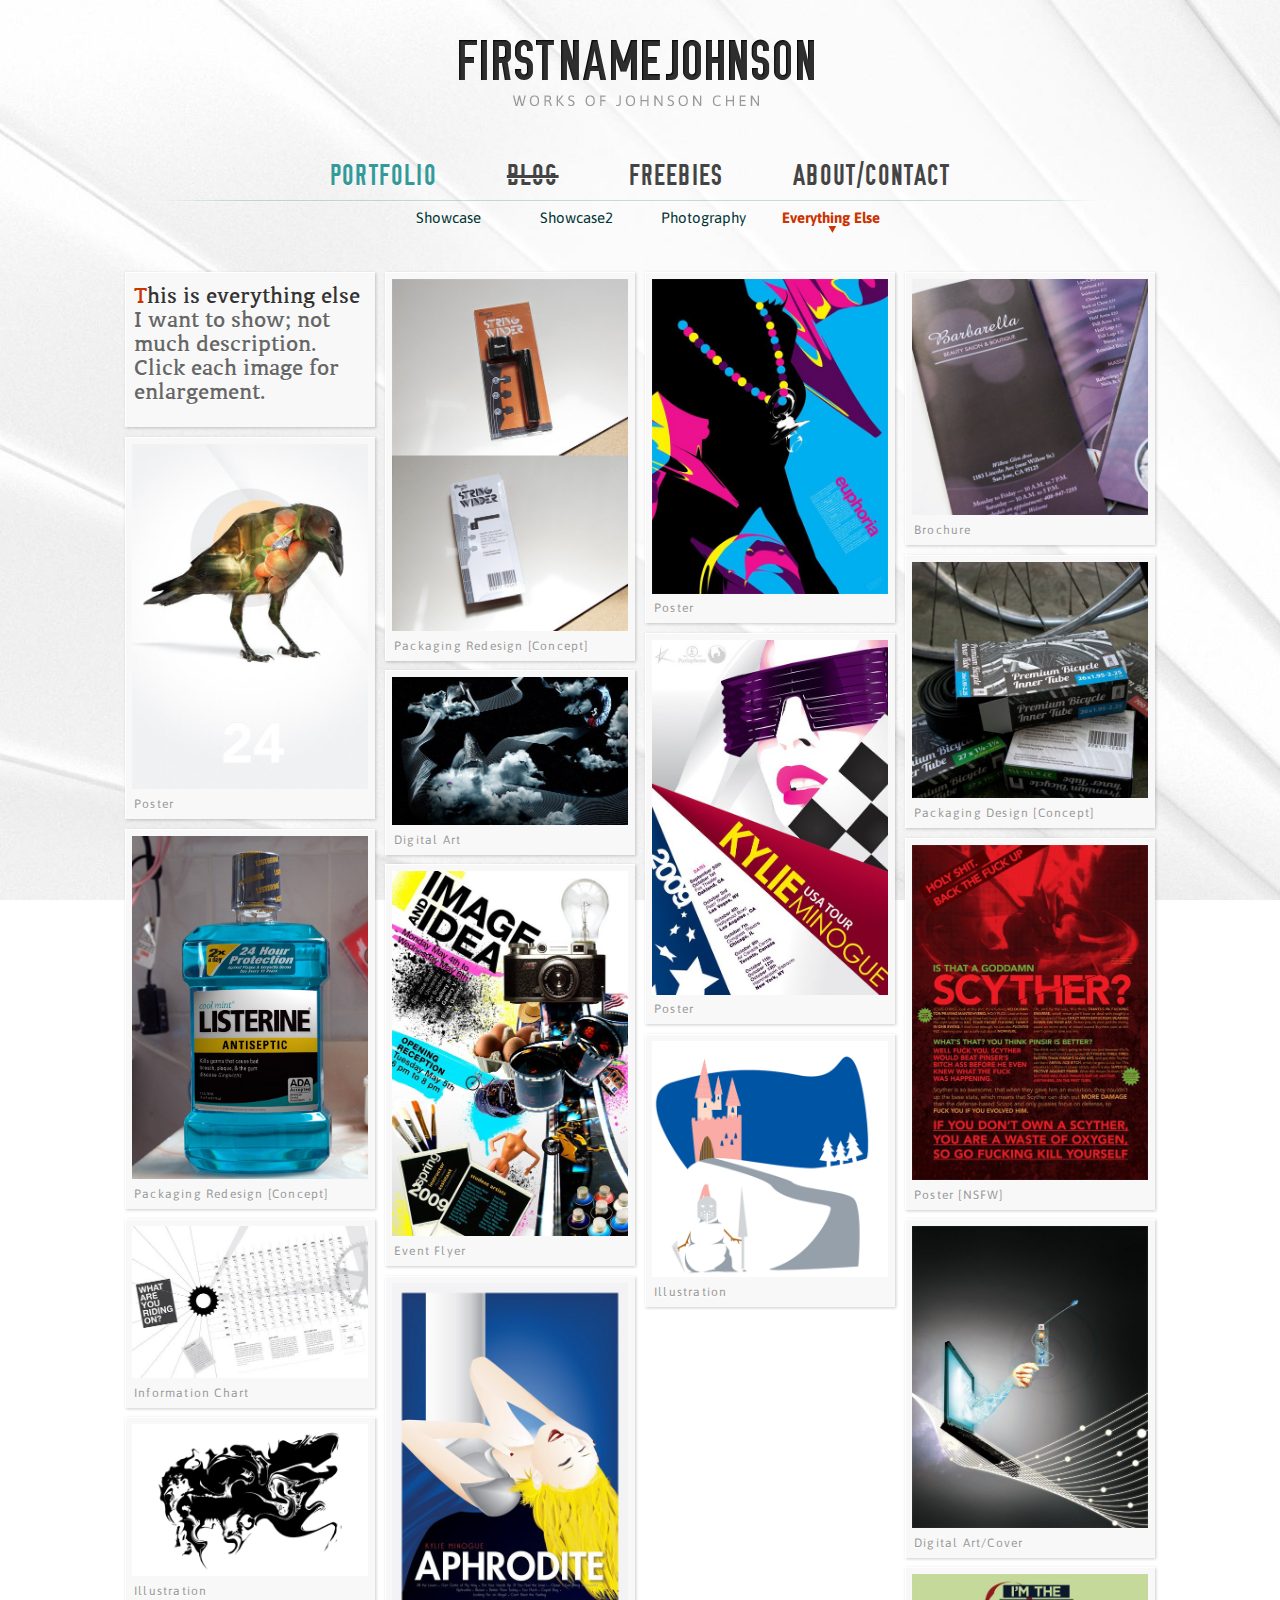
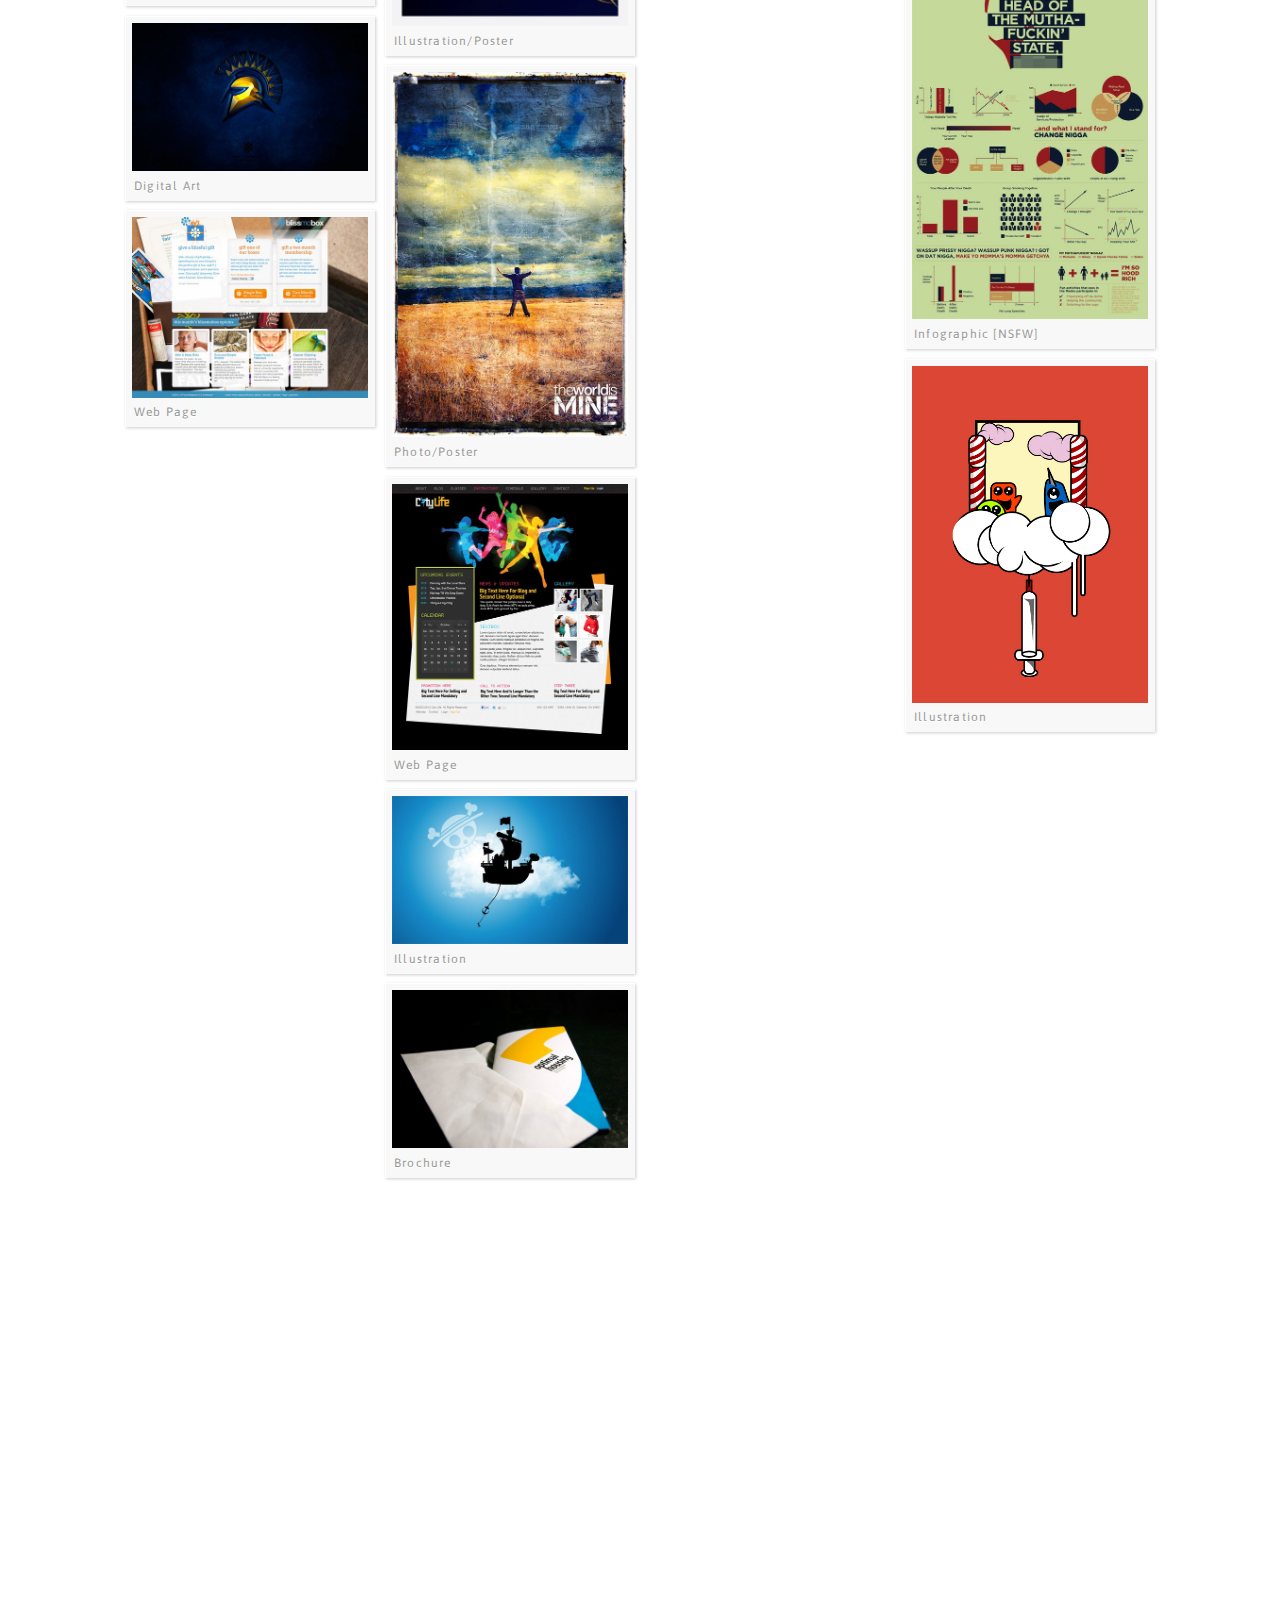
<file: ee.html>
<!DOCTYPE html>

<!-- paulirish.com/2008/conditional-stylesheets-vs-css-hacks-answer-neither/ -->
<!--[if lt IE 7]> <html class="no-js lt-ie9 lt-ie8 lt-ie7" lang="en"> <![endif]-->
<!--[if IE 7]>    <html class="no-js lt-ie9 lt-ie8" lang="en"> <![endif]-->
<!--[if IE 8]>    <html class="no-js lt-ie9" lang="en"> <![endif]-->
<!--[if gt IE 8]><!--> <html class="no-js" lang="en"> <!--<![endif]-->
<head>
	<meta charset="utf-8" />

	<!-- Set the viewport width to device width for mobile -->
	<meta name="viewport" content="width=device-width" />

	<title>Johnson Chen's Portfolio: Everything Else</title>
  
	<!-- Included CSS Files -->
	<link rel="stylesheet" href="stylesheets/foundation.css">
	<link rel="stylesheet" href="stylesheets/app.css">
	<link rel="stylesheet" href="stylesheets/jc-css-reset.css">
    
	<link rel="stylesheet" href="stylesheets/main.css">
	<link rel="stylesheet" href="stylesheets/secondary.css">

	<!--[if lt IE 9]>
		<link rel="stylesheet" href="stylesheets/ie.css">
	<![endif]-->
	<script src="javascripts/jquery.min.js"></script>

	<script src="javascripts/modernizr.foundation.js"></script>
	<script src="javascripts/pin/jquery.wookmark.js"></script>
				
	
	<!-- googloe fonts -->
	<link href='http://fonts.googleapis.com/css?family=Anton' rel='stylesheet' type='text/css'>
	<!-- IE Fix for HTML5 Tags -->
	<!--[if lt IE 9]>
		<script src="http://html5shiv.googlecode.com/svn/trunk/html5.js"></script>
	<![endif]-->

<link href='http://fonts.googleapis.com/css?family=Asap:400,700,400italic,700italic' rel='stylesheet' type='text/css'>



</head>
<body>
		<style>
		 /* popup color */
		 	.reveal-modal-bg { background:white; opacity: 0.9 !important;}
		 	filter: alpha(opacity=90); /* IE6-IE8 */ 
		 	
			.reveal-modal{ 	
				-moz-box-shadow: 0 0 0 white !important;
				-webkit-box-shadow: 0 0 0 white !important;
				box-shadow: 0 0 0 white !important;
			}
		
		</style>

	<div class=about>
		<div class="about-content row" style="padding-top:40px;max-width:1200px;">
			<div class="four columns">
			
						<div class=johnson-s-photo>
							<img class="trip-tick" src="images/bg/3rd.gif"  />
							<img class="trip-tick" src="images/bg/2nd.gif"  />
							<img class="trip-tick" src="images/bg/1st.gif"  />
						</div>
			</div>
			<div class="eight columns">
				<div class=row>
					<div class="five columns">
					</div>
					<div class="seven columns">
						<p class=padding15>Hey there, you. Yeah, you right there, looking at my portfolio site right this instant. If you want to contact me, email me at:</p>
					</div>
				</div>
				<div class="row about-email">
					<a href="mailto:firstnamejohnson@gmail.com?Subject=Hello%20There" alt="" class="johnson-email"><h2 class="">first&nbsp;name&nbsp;johnson<span>&nbsp;at&nbsp;</span>gmail<span>&nbsp;dot&nbsp;</span>com</h2></a>
				</div>
				<div class=row>
					<div class="five columns show-on-desktops">
					<p class="small-text"><em>Things I find annoying:</em> People that hate on Comic Sans and lets everyone know it &#8226; People who love Helvetica and lets everyone know it &#8226; Flickr's and iTunes's interface &#8226; Internet articles about the Top # of Inpiration/Mesmerizing [insert topic that helps your profession] List &#8226; Conforming to logo trends (aka everyone) &#8226; People who makes a list of things that annoys them &#61; super d-bags [wait a minute..].
					</p>
						<p class=small-text>
							About this site: Built upon Zurb's Foundation, with jquery scripts out the ying yang. I want to thank front-end developer, Michael Marakov, for figuring out all the javascript and animations and putting the structure of this website together. This is the fourth iteration of my online portfolio.
						</p>
					</div>
					<div class="seven columns">
					<p class="social">You can find me on <a href="http://pinterest.com/johnsoniscool/" target="blank">Pinterest</a>, <a href="https://twitter.com/#!/johnsoniscool" target="blank">Twitter</a> <span>(possibly NSFW)</span>, & <a href="http://www.linkedin.com/in/johnsonchen" target="blank">LinkedIn</a>.</p> <p>I'm also lurking on Flickr, Behanced, and DeviantArt, so catch me if you can.</p>
					</div>
				</div>
			
			</div>
		</div>
		<div class=row style="text-align:right;overflow:hidden;">
		</div>
			<a href="#" data-link="close-about" class=close></a>
	</div>


<div class=row style="margin-top:20px;">
			<h1 class="main-logo johnson-s-logo"></h1>
			<ul class="main-menu hideble">
				<li><a href="#" class=active>Portfolio</a></li>
				<li><a href="#" class="strike">Blog</a></li>
				<li><a href="freebies.html">Freebies</a></li>
				<li><a href="#" data-link="about">About/contact</a></li>
			</ul>
			
			<div class="green-line">
			</div>
			
			<ul class="sub-menu hideble" style="font-size:15px;">
				<li><a href="index.html?skip_intro=yes!">Showcase</a></li>
				<li><a href="sc2.html">Showcase2</a></li>
				<li><a href="photo.html">Photography</a></li>
				<li><a href="#" class="active">Everything Else</a><div class="small-triangle"></div></li>
			</ul>
</div>	

<div class="pins">

			<ul class="pin-ee">

				<li class="ee-blurb">
					<p>This is everything else I want to show; not much description. Click each image for enlargement.</p><br/>
				</li>
				
				<li>
					<a href="#" data-reveal-id="myModalstring">
						<img src="images/portfolio-images/4-ee/stringwinder.jpg" />
					</a>
					<p>Packaging Redesign [Concept]</p>
				</li>
				
				<li>
					<a href="#" data-reveal-id="myModaleuphoria">				
						<img src="images/portfolio-images/4-ee/poster-euphoria.jpg" />
					</a>	
					<p>Poster</p>
				</li>

				<li>
					<a href="#" data-reveal-id="myModalbarb">				
						<img src="images/portfolio-images/4-ee/brochure-barb.jpg" />
					</a>
						<p>Brochure</p>
				</li>
				
				<li>
					<a href="#" data-reveal-id="myModalmbd3">								
						<img src="images/portfolio-images/4-ee/mbd3.jpg" />
					</a>
					<p>Poster</p>
				</li>
				
				<li>
					<a href="#" data-reveal-id="myModalbikebox">
						<img src="images/portfolio-images/4-ee/bike-tube-box.jpg" />
					</a>
					<p>Packaging Design [Concept]</p>
				</li>

				<li>
					<a href="#" data-reveal-id="myModalkylietour">								
						<img src="images/portfolio-images/4-ee/kylie-tour.jpg" />
					</a>	
					<p>Poster</p>
				</li>
<!--
				<li>
					<img src="images/portfolio-images/4-ee/nami-finger.png" />
					<p>Illustration</p>
				</li>
-->	
				<li>
					<a href="#" data-reveal-id="myModalwhalekylie">				
						<img src="images/portfolio-images/4-ee/whale-kylie.jpg" />
					</a>
						<p>Digital Art</p>
				</li>
		
				<li>
					<a href="#" data-reveal-id="myModalimgnidea">				
						<img src="images/portfolio-images/4-ee/poster-imgnidea.jpg" />
					</a>	
					<p>Event Flyer</p>
				</li>
	
				<li>
					<a href="#" data-reveal-id="myModalkyliedeco">								
						<img src="images/portfolio-images/4-ee/kylie-deco.jpg" />
					</a>	
					<p>Illustration/Poster</p>
				</li>
	
				<li>
					<a href="#" data-reveal-id="myModallisterine">	
						<img src="images/portfolio-images/4-ee/listerine.jpg" />
					</a>
					<p>Packaging Redesign [Concept]</p>
				</li>
	
				<li>
					<a href="#" data-reveal-id="myModalscyther">					
						<img src="images/portfolio-images/4-ee/poster-scyther.jpg" />
					</a>	
					<p>Poster [NSFW]</p>
				</li>
	
				<li>
					<a href="#" data-reveal-id="myModalworldismine">					
						<img src="images/portfolio-images/4-ee/poster-theworldismine.jpg" />				
					</a>
					<p>Photo/Poster</p>
				</li>
	
				<li>
					<a href="#" data-reveal-id="myModalcog">									
						<img src="images/portfolio-images/4-ee/poster-cog.jpg" />
					</a>
					<p>Information Chart</p>
				</li>
	
				<li>
					<a href="#" data-reveal-id="myModaltagline">													
						<img src="images/portfolio-images/4-ee/cover-tagline.jpg" />
					</a>
					<p>Digital Art/Cover</p>
				</li>

				<li>
					<a href="#" data-reveal-id="myModalfs-template1">								
						<img src="images/portfolio-images/4-ee/fs-template1.jpg" />
					</a>
					<p>Web Page</p>
				</li>
	
				<li>
					<a href="#" data-reveal-id="myModalwavefox">				
						<img src="images/portfolio-images/4-ee/wavefox.png" />
					</a>
						<p>Illustration</p>
				</li>
	
				<li>
					<a href="#" data-reveal-id="myModalbama">							
						<img src="images/portfolio-images/4-ee/bama-parody.jpg" />
					</a>						
					<p>Infographic [NSFW]</p>
				</li>
	
				<li>
					<a href="#" data-reveal-id="myModalonepiece">
						<img src="images/portfolio-images/4-ee/onepiece.jpg" />
					</a>
						<p>Illustration</p>
				</li>

				<li>
					<a href="#" data-reveal-id="myModalsjsu">				
						<img src="images/portfolio-images/4-ee/wp-sjsu.jpg" />
					</a>
						<p>Digital Art</p>
				</li>

				<li>
					<a href="#" data-reveal-id="myModalwoot2">				
						<img src="images/portfolio-images/4-ee/woot-2.png" />
					</a>
					<p>Illustration</p>
				</li>
				
				<li>
					<a href="#" data-reveal-id="myModalwoot1">								
						<img src="images/portfolio-images/4-ee/woot-1.png" />
					</a>
					<p>Illustration</p>
				</li>

				<li>
					<a href="#" data-reveal-id="myModal105">								
						<img src="images/portfolio-images/4-ee/brochure-105.jpg" />
					</a>
					<p>Brochure</p>
				</li>

				<li>
					<a href="#" data-reveal-id="myModalbbox-giftpage">								
						<img src="images/portfolio-images/4-ee/bbox-giftpage.jpg" />
					</a>
					<p>Web Page</p>
				</li>
				
	</ul>

</div>


<script>
$(document).ready( function () {
	$('.pin-ee li').wookmark({offset: 10, autoResize: true, container: $(".pins")});
	
		$(document).ready(function () {

		 $("a[data-link='about']").click(function (e) {
		e.preventDefault();
		var w = $(window).width();
		if (w > 700) { var l = '620px'; }
		if (w > 1200) { var l = '520px'; }
		if (w <= 960) { var l = '850px'; }
		$(".about").css("margin-top", "-20px");
		$(".about-content").hide(0);
		$(".about").stop().animate({'height':l},700);
		$(".about-content").delay(200).fadeIn(1500);
		
	 });
	 $("a[data-link='close-about']").click(function (e) {
		e.preventDefault();
		$(".about").css({'margin-top':'-20px'});
		$(".about").stop().delay(0).animate({'margin-top':'-700px'},1000);
		$(".about").stop().delay(500).animate({'height':'0px'},0);
		$(".about").delay(500).animate({'margin-top':'-20px'},0);

	 });

		$(document).tooltips();
		});


});
</script>


	<script src="javascripts/foundation.js"></script>
	<script src="javascripts/app.js"></script>




</body>

<div id="myModalstring" class="reveal-modal xlarge jc-modal">

		<img src="images/portfolio-images/4-ee/stringwinder-expand.jpg" />
			<a class="close-reveal-modal">&#215;</a>  <span class="show-on-1023"><a class="close-reveal-modal pt2">&#215; &nbsp; <span>Close Image</span></a></span>

</div><!--end modal-->


<div id="myModalbikebox" class="reveal-modal xlarge jc-modal">

		<img src="images/portfolio-images/4-ee/bike-tube-box-expand.jpg" />
			<a class="close-reveal-modal">&#215;</a>  <span class="show-on-1023"><a class="close-reveal-modal pt2">&#215; &nbsp; <span>Close Image</span></a></span>
</div><!--end modal-->

<div id="myModallisterine" class="reveal-modal xlarge jc-modal">

		<img src="images/portfolio-images/4-ee/listerine-expand.jpg" />
			<a class="close-reveal-modal">&#215;</a>  <span class="show-on-1023"><a class="close-reveal-modal pt2">&#215; &nbsp; <span>Close Image</span></a></span>
</div><!--end modal-->

<div id="myModalonepiece" class="reveal-modal xlarge jc-modal">

		<img src="images/portfolio-images/4-ee/onepiece-expand.jpg" />
			<a class="close-reveal-modal">&#215;</a>  <span class="show-on-1023"><a class="close-reveal-modal pt2">&#215; &nbsp; <span>Close Image</span></a></span>
</div><!--end modal-->

<div id="myModalsjsu" class="reveal-modal xlarge jc-modal">

		<img src="images/portfolio-images/4-ee/wp-sjsu-expand.jpg" />
			<a class="close-reveal-modal">&#215;</a>  <span class="show-on-1023"><a class="close-reveal-modal pt2">&#215; &nbsp; <span>Close Image</span></a></span>
</div><!--end modal-->

<div id="myModalwavefox" class="reveal-modal xlarge jc-modal">

		<img src="images/portfolio-images/4-ee/wavefox-expand.png" />
			<a class="close-reveal-modal">&#215;</a>  <span class="show-on-1023"><a class="close-reveal-modal pt2">&#215; &nbsp; <span>Close Image</span></a></span>
</div><!--end modal-->

<div id="myModalwhalekylie" class="reveal-modal xlarge jc-modal">

		<img src="images/portfolio-images/4-ee/whale-kylie-expand.jpg" />
			<a class="close-reveal-modal">&#215;</a>  <span class="show-on-1023"><a class="close-reveal-modal pt2">&#215; &nbsp; <span>Close Image</span></a></span>
</div><!--end modal-->

<div id="myModalwoot1" class="reveal-modal xlarge jc-modal">

		<img src="images/portfolio-images/4-ee/woot-1-expand.png" />
			<a class="close-reveal-modal">&#215;</a>  <span class="show-on-1023"><a class="close-reveal-modal pt2">&#215; &nbsp; <span>Close Image</span></a></span>
</div><!--end modal-->

<div id="myModalwoot2" class="reveal-modal large jc-modal">

		<img src="images/portfolio-images/4-ee/woot-2-expand.png" />
			<a class="close-reveal-modal">&#215;</a>  <span class="show-on-1023"><a class="close-reveal-modal pt2">&#215; &nbsp; <span>Close Image</span></a></span>
</div><!--end modal-->

<div id="myModalworldismine" class="reveal-modal xlarge jc-modal">

		<img src="images/portfolio-images/4-ee/poster-theworldismine-expand.jpg" />				
			<a class="close-reveal-modal">&#215;</a>  <span class="show-on-1023"><a class="close-reveal-modal pt2">&#215; &nbsp; <span>Close Image</span></a></span>
</div><!--end modal-->

<div id="myModalcog" class="reveal-modal xlarge jc-modal">

		<img src="images/portfolio-images/4-ee/poster-cog-expand.jpg" />
			<a class="close-reveal-modal">&#215;</a>  <span class="show-on-1023"><a class="close-reveal-modal pt2">&#215; &nbsp; <span>Close Image</span></a></span>
</div><!--end modal-->

<div id="myModalbama" class="reveal-modal large jc-modal">

      <div><img src="images/portfolio-images/4-ee/bama-parody-expand.jpg" /></div>
      <br/>
      <p style="max-width:500px;display:block;margin:auto; line-height:20px;">Infographic of the lyrics used in the youtube song parody &#8220;Baracka Flacka Flames - Head of The State.&#8221; Note: there is no political agenda in me making this infographic, other than it is a hilariously enjoyable parody that I decided to visualize with charts and graphs.</p>
			<a class="close-reveal-modal">&#215;</a>  <span class="show-on-1023"><a class="close-reveal-modal pt2">&#215; &nbsp; <span>Close Image</span></a></span>
</div><!--end modal-->

<div id="myModalmbd3" class="reveal-modal xlarge jc-modal">

		<img src="images/portfolio-images/4-ee/mbd3-expand.jpg" />
			<a class="close-reveal-modal">&#215;</a>  <span class="show-on-1023"><a class="close-reveal-modal pt2">&#215; &nbsp; <span>Close Image</span></a></span>
</div><!--end modal-->

<div id="myModaleuphoria" class="reveal-modal large jc-modal">

		<div><img src="images/portfolio-images/4-ee/poster-euphoria-expand.jpg" /></div>
			<a class="close-reveal-modal">&#215;</a>  <span class="show-on-1023"><a class="close-reveal-modal pt2">&#215; &nbsp; <span>Close Image</span></a></span>
</div><!--end modal-->

<div id="myModalimgnidea" class="reveal-modal large jc-modal">

		<img src="images/portfolio-images/4-ee/poster-imgnidea-expand.jpg" />
			<a class="close-reveal-modal">&#215;</a>  <span class="show-on-1023"><a class="close-reveal-modal pt2">&#215; &nbsp; <span>Close Image</span></a></span>
</div><!--end modal-->

<div id="myModalkyliedeco" class="reveal-modal xlarge jc-modal">

		<img src="images/portfolio-images/4-ee/kylie-deco-expand.jpg" />
			<a class="close-reveal-modal">&#215;</a>  <span class="show-on-1023"><a class="close-reveal-modal pt2">&#215; &nbsp; <span>Close Image</span></a></span>
</div><!--end modal-->

<div id="myModalkylietour" class="reveal-modal large jc-modal">

		<img src="images/portfolio-images/4-ee/kylie-tour-expand.jpg" />
			<a class="close-reveal-modal">&#215;</a>  <span class="show-on-1023"><a class="close-reveal-modal pt2">&#215; &nbsp; <span>Close Image</span></a></span>
</div><!--end modal-->

<div id="myModalscyther" class="reveal-modal large jc-modal">

		<img src="images/portfolio-images/4-ee/poster-scyther-expand.jpg" />
			<a class="close-reveal-modal">&#215;</a>  <span class="show-on-1023"><a class="close-reveal-modal pt2">&#215; &nbsp; <span>Close Image</span></a></span>
		      <p style="max-width:500px;display:block;margin:auto; line-height:20px;">Idea came from a Pok&eacute;mon internet meme that had bad type layout, so I re-did it. Text and content not by me, but from the original meme. Size: A2 [23.4 x 16.5 in] </p>
	
</div><!--end modal-->

<div id="myModal105" class="reveal-modal xlarge jc-modal">

		<img src="images/portfolio-images/4-ee/brochure-105-expand.jpg" />
			<a class="close-reveal-modal">&#215;</a>  <span class="show-on-1023"><a class="close-reveal-modal pt2">&#215; &nbsp; <span>Close Image</span></a></span>
</div><!--end modal-->

<div id="myModaltagline" class="reveal-modal large jc-modal">

		<img src="images/portfolio-images/4-ee/cover-tagline-expand.jpg" />
			<a class="close-reveal-modal">&#215;</a>  <span class="show-on-1023"><a class="close-reveal-modal pt2">&#215; &nbsp; <span>Close Image</span></a></span>
</div><!--end modal-->

<div id="myModalbarb" class="reveal-modal xlarge jc-modal">

		<img src="images/portfolio-images/4-ee/brochure-barb-expand.jpg" />
			<a class="close-reveal-modal">&#215;</a>  <span class="show-on-1023"><a class="close-reveal-modal pt2">&#215; &nbsp; <span>Close Image</span></a></span>
</div><!--end modal-->

<div id="myModalfs-template1" class="reveal-modal xlarge jc-modal">

		<img src="images/portfolio-images/4-ee/fs-template1-expand.jpg" />
			<a class="close-reveal-modal">&#215;</a>  <span class="show-on-1023"><a class="close-reveal-modal pt2">&#215; &nbsp; <span>Close Image</span></a></span>
</div><!--end modal-->

<div id="myModalbbox-giftpage" class="reveal-modal xlarge jc-modal">

		<img src="images/portfolio-images/4-ee/bbox-giftpage-expand.jpg" />
			<a class="close-reveal-modal">&#215;</a>  <span class="show-on-1023"><a class="close-reveal-modal pt2">&#215; &nbsp; <span>Close Image</span></a></span>
</div><!--end modal-->


</html>
</file>
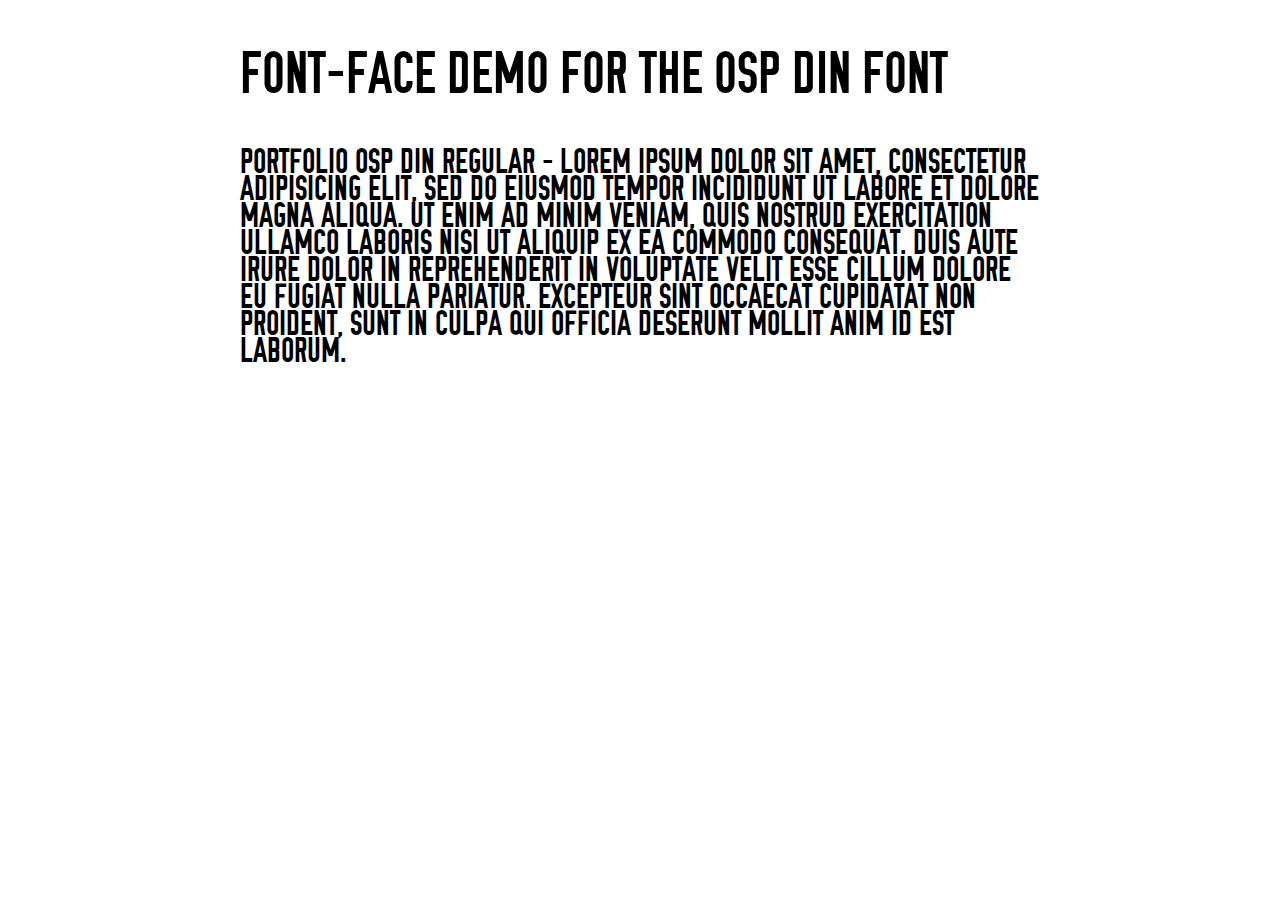
<file: fonts/demo.html>
<!DOCTYPE html PUBLIC "-//W3C//DTD XHTML 1.0 Strict//EN"
	"http://www.w3.org/TR/xhtml1/DTD/xhtml1-strict.dtd">

<html xmlns="http://www.w3.org/1999/xhtml" xml:lang="en" lang="en">
<head>
	<meta http-equiv="Content-Type" content="text/html; charset=utf-8"/>

	<title>Font Face Demo</title>
	<link rel="stylesheet" href="stylesheet.css" type="text/css" charset="utf-8">
	<style type="text/css" media="screen">
		h1.fontface {font: 60px/68px 'OSPDIN', Arial, sans-serif;letter-spacing: 0;}

		p.style1 {font: 18px/27px 'OSPDIN', Arial, sans-serif;}
		
		#container {
			width: 800px;
			margin-left: auto;
			margin-right: auto;
		}
	</style>
</head>

<body>
	<div id="container">
		<h1 class="fontface" style="text-transform:uppercase;">Font-face Demo for the OSP DIN Font</h1>
	
	 

	<p class="style1" style="text-transform:uppercase; font-size:35px;">Portfolio OSP DIN Regular - Lorem ipsum dolor sit amet, consectetur adipisicing elit, sed do eiusmod tempor incididunt ut labore et dolore magna aliqua. Ut enim ad minim veniam, quis nostrud exercitation ullamco laboris nisi ut aliquip ex ea commodo consequat. Duis aute irure dolor in reprehenderit in voluptate velit esse cillum dolore eu fugiat nulla pariatur. Excepteur sint occaecat cupidatat non proident, sunt in culpa qui officia deserunt mollit anim id est laborum.</p>

		</div>
</body>
</html>
</file>
<file: stylesheets/main.css>
#homepage {
padding-top:30px;
}


.slide {
left:3000px;
}
body {
background:url(../images/bg/homepage-bg-opt.jpg) no-repeat;
background-size:cover;
background-attachment:fixed;
}
@font-face {
    font-family: 'ospdin';
    src: url('../fonts/OSP-DIN-webfont.eot');
    src: url('../fonts/OSP-DIN-webfont.eot?#iefix') format('embedded-opentype'),
         url('../fonts/OSP-DIN-webfont.woff') format('woff'),
         url('../fonts/OSP-DIN-webfont.ttf') format('truetype'),
         url('../fonts/OSP-DIN-webfont.svg#OSPDIN') format('svg');
    font-weight: normal;
    font-style: normal;

}

@font-face {
    font-family: 'classicround';
	src: url('../fonts/classic-round/ClassicRound-Medium-webfont.eot');
    src: url('../fonts/classic-round/ClassicRound-Medium-webfont.eot?#iefix') format('embedded-opentype'),
         url('../fonts/classic-round/ClassicRound-Medium-webfont.woff') format('woff'),
         url('../fonts/classic-round/ClassicRound-Medium-webfont.ttf') format('truetype'),
         url('../fonts/classic-round/ClassicRound-Medium-webfont.svg#classicround') format('svg');
    font-weight: normal;
    font-style: normal;

}


#start {
	background:white url(../images/portfolio-images/1-showcase1/backgrounds/backgrounds-0.jpg) 50% -73px no-repeat fixed;
	color: black;
	height: 700px;
	margin: 0 auto;
	padding: 30px 0 0 0;
	width:100%;
	text-align:center;
	position:relative;
}

#sc2start {
	background:white url(../images/portfolio-images/2-showcase2/backgrounds/0-cubes.png) 50% 0;
	color: black;
	height: 700px;
	margin: 0 auto;
	padding: 30px 0 0 0;
	width:100%;
	text-align:center;
	position:relative;
}

#photostart {
	background:e1e1e1 url(../images/portfolio-images/3-photo/backgrounds/0.jpg)  50% -140px no-repeat fixed;
	color: black;
	padding: 30px 0 0 0;
	height: 700px;
	margin: 0 auto;
	width:100%;
	text-align:center;

}

#first { 
	background: #333 url(../images/portfolio-images/1-showcase1/backgrounds/backgrounds-1-opt.jpg) 50% 0 no-repeat fixed;
	color: white;
	height: 1000px;
	margin: 0 auto;

	width:100%;

}

#second {
	background: #e1e1e1 url(../images/portfolio-images/1-showcase1/backgrounds/backgrounds-2-opt.jpg) 50% 0 no-repeat fixed;
	color: white;
	height: 1000px;
	margin: 0 auto;

	width:100%;


}

#third {
	background: #000 url(../images/portfolio-images/1-showcase1/backgrounds/backgrounds-3-opt.jpg) 50% 0 no-repeat fixed;
	color: white;
	height: 1000px;
	margin: 0 auto;

	width:100%;

}

#fourth {
	background: #ededed url(../images/portfolio-images/1-showcase1/backgrounds/backgrounds-4-opt.jpg) 50% 0 no-repeat fixed;
	color: white;
	height: 1000px;
	margin: 0 auto;

	width:100%;

	}

#fifth {
	background:#eee url(../images/portfolio-images/1-showcase1/backgrounds/backgrounds-5-opt.jpg) 50% 0 no-repeat fixed;
	color: white;
	height: 1000px;
	margin: 0 auto;

	width:100%;

	}

#footer-slide {
	background:#399 url(../images/portfolio-images/1-showcase1/backgrounds/backgrounds-6-opt.jpg) 50% 0 no-repeat fixed;
	color: white;
	height: 1000px;
	margin: 0 auto;

	width:100%;


}



/* showcase2 page */

#sc21 { 
	background:black url(../images/portfolio-images/2-showcase2/backgrounds/1-diagmonds.png) 50% 0 fixed;
	color: white;
	height: 1000px;
	margin: 0 auto;

	width:100%;

}

#sc22 {
	background:#ebebeb url(../images/portfolio-images/2-showcase2/backgrounds/2-subtle_zebra_3d.png) 50% 0 fixed;
	color: white;
	height: 1000px;
	margin: 0 auto;

	width:100%;


}

#sc23 {
	background:black url(../images/portfolio-images/2-showcase2/backgrounds/3-px_by_Gre3g.png) 50% 0 fixed;
	color: white;
	height: 1000px;
	margin: 0 auto;

	width:100%;

}

#sc24 {
	background:eee url(../images/portfolio-images/2-showcase2/backgrounds/4-bright_squares.png) 50% 0 fixed;
	color: white;
	height: 1000px;
	margin: 0 auto;

	width:100%;

	}

#sc25 {
	background:black url(../images/portfolio-images/2-showcase2/backgrounds/5-black_paper.png) 50% 0 fixed;
	color: white;
	height: 1000px;
	margin: 0 auto;

	width:100%;

	}


/* showcase2 page */

#photo1 { 
	background:url(../images/portfolio-images/3-photo/backgrounds/1.jpg) 50% 0 fixed;
	color: white;
	height: 1000px;
	margin: 0 auto;

	width:100%;

}

#photo2 {
	background:url(../images/portfolio-images/3-photo/backgrounds/2.jpg) 50% 0 fixed;
	color: white;
	height: 1000px;
	margin: 0 auto;

	width:100%;


}

#photo3 {
	background:url(../images/portfolio-images/3-photo/backgrounds/3.jpg) 50% 0 fixed;
	color: white;
	height: 1000px;
	margin: 0 auto;

	width:100%;

}

#photo4 {
	background:url(../images/portfolio-images/3-photo/backgrounds/4.jpg) 50% 0 fixed;
	color: white;
	height: 1000px;
	margin: 0 auto;

	width:100%;

	}

#photo5 {
	background:url(../images/portfolio-images/3-photo/backgrounds/5.jpg) 50% 0 fixed;
	color: white;
	height: 1000px;
	margin: 0 auto;

	width:100%;

	}



	
#footer {
background:black;
height: 500px;
width:100%;
	padding: 160px 0 0 0;
}

.slide {
	width: 100%;
}

#nav{
	list-style: none;
	position: fixed;
	right: 0px;
	z-index: 999;
}



#nav li a {
	display: block;
	/*width: 10px;
	height: 10px;
	border-radius: 10px;
	background-color: white;
	border: solid 2px white;*/
}

.featured {
/* margin-top:120px;*/
}

.main-menu {
padding-top:40px; margin:auto;overflow:hidden;
width:620px;

}

.main-menu li:last-child {
margin-right:0px;
}

.main-menu li {
float:left; 
font-family: 'ospdin', 'Futura', 'Arial Narrow', Arial, sans-serif; 
font-size:30px;
text-transform:uppercase;
margin-right:70px;
letter-spacing: 0.04em;
}
.main-manu li  a {
color:green;
}
.clear {
clear:both;
}
.hello-text {
	text-align:left; 
	font-family:classicround, georgia, serif;
	font-size:34px;
	line-height:45px; 
	margin:45px auto;
	text-shadow:3px 3px #f0f0f0;
	color:#474747;
	max-width:720px
	}
.hello-text-content {
/*position:absolute;*/
}


body {
	font-family: 'asap', tahoma, san-serif;
	}

h1 {
	font-family: 'ospdin', 'Futura', 'Arial Narrow', Arial, sans-serif; 
	text-transform:uppercase; 
	font-size:58px; 
	text-shadow:0px 1px 0px white;
	margin-bottom:20px;
	}

h6 {
	font-family: 'asap', tahoma, san-serif; 
	letter-spacing: .3em; 
	color:#999999; 
	font-size:14px;
	text-shadow:0px 1px 0px white;
	}
	
.hello-text:first-letter {
	color:#cc3300;
}	
.hello-text:first-line {
color:#333;
}
	
	
.showcase-number {
display:block;
color:#666666;
padding-bottom:10px;
margin-left:62px;
font-size:13px;
letter-spacing: 0.1em;

/* text-shadow: 0px 1px 0px rgba(255, 255, 255, 0.6); 
            filter: progid:DXImageTransform.Microsoft.gradient(startColorstr=#99FFFFFF,endColorstr=#99FFFFFF);
            zoom: 1;  
*/

}

div.slide {
font-size:15px;
line-height:21px;
}




h2 {
font-family: 'ospdin', 'Futura', 'Arial Narrow', Arial, sans-serif; 
font-size:50px; 
line-height:44px; 
color:white;
margin-bottom:5px; 
text-transform:uppercase;
margin-left:120px;
}

span.subtitle {
color:#339999; 
text-transform:capitalize;
margin-left:122px;
}

span.uc {color:gray; font-size: 10px; text-transform:uppercase; letter-spacing: 0.1em;}
.johnson-set-paddings2 {margin-left:-20px; max-width:500px;}


.main-menu a:link {color:#444444; text-shadow:0px 1px 0px white; box-shadow:none; }
.main-menu a:visited {color:#444444;}
.main-menu a.active {
color:#339999;
}
.main-menu a:hover {
	
	color:#339999;

  -webkit-transition: all 0.2s ease-out; 
     -moz-transition: all 0.2s ease-out; 
      -ms-transition: all 0.2s ease-out; 
       -o-transition: all 0.2s ease-out; 
          transition: all 0.2s ease-out;
}

/* Buttons and pictures */

.black-triangle {
background: url(../images/image.png) no-repeat left -676px;
width:190px;
height:152px;
position:absolute;
bottom:10px;
margin-left:-95px;
left:50%;
cursor:pointer;
display:block;
}

.photo-tri {
background: url(../images/image.png) no-repeat left -1137px;
}

.green-triangle {
background: url(../images/image.png) no-repeat -187px -676px;
width:190px;
height:150px;
margin-top:50px;
margin-botto:30px;
margin-left:auto;
margin-right:auto;
cursor:pointer;
display:block;
}

.padding100 {
padding-top:150px;
}
.padding15 {
padding:15px 0px;
}

@media only screen and (max-width: 5000px) {

	.image-wrap img{
	width:auto;
	height:569px;
	box-shadow: 2px 2px 3px rgba(0,0,0,0.5);
	border:4px solid white;
	margin:auto;
	display:block;
	float:right;
	}
	.m-slider {
	float:right;
	width:700px;
	}

}



@media only screen and (max-width: 1470px) {

	.m-slider {
	float:right;
	width:100% !important;
	float:none !important;
	}
	.image-wrap img {
	height:auto !important;
	float:none !important;
	margin:auto;
	}
	.image-wrap {
	margin:auto;
	float:none;
	}
}

@media only screen and (max-width: 980px) {

	.green-bar .white-johnson {
	display:none;
	}
	.slide .row {
	overflow:hidden;
	}
	.m-slider {
	float:right;
	width:100% !important;
	float:none !important;
	}
	.image-wrap img {
	height:auto !important;
	float:none !important;
	margin:auto;
	}
	.image-wrap {
	margin:auto;
	float:none;
	}
	.green-line {
	margin-left:-40px;
	}
	.close-popup {
	margin-top:30px;
	margin-bottom:100px;
	}
	.project-popup, .popup-text {
	padding:15px; 
	}
	.johnson-set-paddings2 {max-width:5000px;padding:15px;}
	#nav {
	opacity:0.7; display: none !important;
	}
	
	#start {
	height:750px !important;
	}
	
	div.orbit-wrapper div.slider-nav span.right {
	right:0 !important;
	}
	div.orbit-wrapper div.slider-nav span.left {
	left:0 !important;
	}
	div.orbit-wrapper div.slider-nav span {
	top:80% !important;
	}
	.hello-text {
		font-size:24px;
	}
		
	.main-menu li {
	margin-right:0px;
	width:20%;
	text-align:center;
	}
	.main-menu li:last-child {
	width:40%;
}

	.padding15 {
	padding:15px 15px !important;
	}


}

@media only screen and (max-width: 400px) {
	.main-menu li a {
	font-size:20px;
	}
/*
	.hello-text {
	font-size:x-large !important;
	line-height:normal;
	}	
*/	
	.main-menu a:first-child {
	padding-left:5px;
	}

}



div.orbit-wrapper div.slider-nav span.right {
    background: url(../images/image.png) no-repeat -120px -130px;
	width:110px;
	height:120px;
    right: -125px; }
	
	div.orbit-wrapper div.slider-nav span.right:hover {
    background: url(../images/image.png) no-repeat -120px -250px;
	}


div.orbit-wrapper div.slider-nav span.left {
    background: url(../images/image.png) no-repeat -5px -130px;
	width:110px;
	height:125px;
    left: -130px; }
	div.orbit-wrapper div.slider-nav span.left:hover {
    background: url(../images/image.png) no-repeat -5px -250px;
	}
	

	
	ul.orbit-bullets li {
    float: left;
    margin-left: -5px;
    cursor: pointer;
    color: #999;
    text-indent: -9999px;
    background: url(../images/image.png) no-repeat -35px -390px;
    width: 35px;
    height: 30px;
    overflow: hidden; }
	
	ul.orbit-bullets li.active {
    color: #222;
    background-position: -1px -390px; }
	
	
	ul.orbit-bullets {
    position: absolute;
    z-index: 30;
    list-style: none;
    top: -35px;
	right:0px;
    padding: 0;
    margin-bottom: 20px;
	}
	
	.left-slide {
	position:fixed;
	right:0;
	top:0;
	z-index:99999;
	min-height:1000px;
	width:0px;
	background:rgba(0,0,0,0.8);
	overflow:hidden;
	
	}
	
	.nav-point {
		background: url(../images/image.png) no-repeat -260px -275px !important;
		width:47px;
		height:42px;
		overflow:hidden;
		text-align:right;
		font-family: 'ospdin', 'Futura', 'Arial Narrow', Arial, sans-serif; 
		font-size:30px;
	}
	.nav-point p {
	padding-right:18px;
	padding-top:7px;
	color:black;
	}
	
	.current {
	/*background-color: orange;
	color:black;*/
	}
#nav li{
	margin: 0 0 0px 0;	
	position:relative;
	width:52px;
}
#nav li a:first-child {
float:right;
display:block;}

.project-name {
position:absolute;
top:0;
right:0px;
width:0px;
overflow:hidden;
z-index:99999;
background:#cc3300;
height:43px;
}

a.project-name {
	color:white;
	text-transform: uppercase;
	font-family: 'ospdin', 'Futura', 'Arial Narrow', Arial, sans-serif;  
	font-size: 26px;
	text-shadow: 0px -1px 0px #791e00;
}
.project-name p {
padding-top:8px;
padding-left:15px;
height:24px;
overflow:hidden;
}

.current-nav {
		background: url(../images/image.png) no-repeat -8px -601px !important;
		width:70px;
		height:42px;
		z-index:99999;
		content:' ';
}
.current-nav p {
color:white !important; padding-right:40px;
}

.about {
background:url(../images/bg/about-background.png) top left green;
height:0px;
width:100%;
overflow:hidden;
position:absolute;
top:0;
z-index:999999;
box-shadow: inset 0px -5px 5px rgba(0,0,0,0.1), 0px 2px 5px rgba(0,0,0,0.2);
}

.h2 span {
font-size:18px;
}

.johnson-s-photo {
width:380px;
}

.johnson-s-photo img.trip-tick {margin-left:6.66px; float:left; width:120px; }
.johnson-s-photo img.trip-tick:first-child{margin-left: none;}

.johnson-s-photo img.sq {max-width:380px;}

div.about .seven p {
font-size:21px; 
line-height:25px;
font-family: 'classicround', 
san-serif; color:#072624; 
text-shadow: 0px 1px 0px #63cbc4;
/*width:560px;*/
}

.eight .five p.small-text {
color:#0e3b39; 
text-shadow: 0px 1px 0px #51c2b7; 
font-size:14px; 
font-family:'asap', san-serif;
margin-bottom:0px;
line-height: 17px;
margin-top:5px;
margin-left:-20px;
text-align: justify;
}


.johnson-s-photo {
max-width:400px;
margin:auto;
display:block;
}

div.about .seven p.social {font-size:32px; line-height:33px; padding-bottom:5px;}
		div.about .seven p.social span {color:#114844; text-shadow: 0px 1px 0px #9DDADF; font-size:20px;}
		
		p.social a {color:white; text-shadow:0px -1px 0px #103F40;}
				p.social a:hover {font-size:34px;}

.back-to-the-top {
background: url(../images/image.png) no-repeat -258px -375px;
width:100px;
height:15px;
margin:auto;
cursor:pointer;
display:block;
margin-top:9px;
content:' ';
}
.right {
position:absolute;
right:10px;
top:7px;
}
.left {
position:absolute;
left:0;
top:5px;
}

.right:after; {
clear:both;
}
.top-bar {
position:fixed;
height:30px;
border-bottom:1px solid rgba(255,255,255,0.2);
z-index:9999;
width:100%;
background:rgba(0,0,0,0.15);
box-shadow: inset 0px -5px 15px rgba(0,0,0,0.1);
display:none;
cursor:pointer;
}
.top-bar-clone {
position:absolute;
height:30px;
border-bottom:1px solid rgba(255,255,255,0.2);
z-index:9999;
width:100%;
background:rgba(0,0,0,0.15);
box-shadow: inset 0px -5px 15px rgba(0,0,0,0.1);
display:block;
}
.image-wrap {
/*padding:5px;
background:white;
box-shadow: 2px 2px 3px rgba(0,0,0,0.5);*/

}

.m-slider:after {
clear:both;
}

.m-slider-info {
text-align:right;
display:block;
/*padding-right:30px;*/
}
.m-img {
width:70px;
height:70px;
overflow:hidden;
float:left;
margin:2px;
background:white;
border:5px solid white;
display:block;
cursor:pointer;
}
.m-slider-thumbs:after {
clear:both;
}
.m-slider-thumbs {
overflow:hidden;
padding:20px 0px;
}
.close {
background: url(../images/image.png) no-repeat -256px -536px;
width:90px;
height:40px;
margin:auto;
cursor:pointer;
display:block;
float:right;
position:absolute;
bottom:0px;
right:20px;
content:' ';
}
.close:after {
clear:both;
}

.close-popup {
margin-top:100px;
background: url(../images/image.png) no-repeat -258px -409px;
width:100px;
height:15px;
margin:auto;
cursor:pointer;
display:block;
float:right;
content:' ';
}
span.expand {display:block; margin-top:10px;}

.expand:before {
background: url(../images/image.png) no-repeat -258px -147px;
width:20px;
height:17px;
margin:auto;
cursor:pointer;
display:block;
content:' ';
float:left;
margin-right:5px;

}
.expand:hover:before {
background: url(../images/image.png) no-repeat -258px -170px;
width:20px;
height:17px;
margin:auto;
cursor:pointer;
display:block;
content:' ';
float:left;
margin-right:5px;

}
.expand a {
color:#cc3300;	
}
.expand a:hover {
color:#399;

}

.orbit-wrapper {
max-width:860px;
margin:auto;
}
.top_paddings {
padding-top:20px;
}

.white {text-shadow:0px 1px 0px rgba(255,255,255,0.8) !important;}
h2.blackshadow {text-shadow:1px 1px 0px rgba(0,0,0,0.2);}
p.white {color:#003333;}

div.row {margin-top:-10px;}

#footer-slide {padding-top:10px;}
#footer-slide p {
	color: #072624;
	font-size: 34px;
	font-family: 'classicround', serif;
	line-height: 40px;
	text-shadow: 0px 1px #9ddadf;
	max-width:700px;
	margin:auto;
		margin-top:100px;
		margin-bottom:40px;

}

#footer-slide p:last-child {margin-top:50px; margin-bottom:0px; width:640px;}
	a.one {color:white; text-shadow:0px -1px 0px #072624;}
		a.one:hover{
				  opacity: 0.6;
				  filter: alpha(opacity=60);
				} 

.about-email h2 {margin-left:37px; padding-bottom:25px; margin-top:20px;}	

#footer-slide a.johnson-email h2 {margin: auto; margin-left:0px !important;}	

a.johnson-email h2 {
font-size:67px; 
padding-top:10px;
text-shadow:-1px -1px 0px #103f40;
}

a.johnson-email h2:hover {font-size: 68px;}

a.johnson-email span {font-size:48px; color:#114844; text-shadow:0px 1px #9DDADF; }

		
.arrow-up {
display:block;
background: url(../images/image.png) no-repeat -15px -445px;
position:absolute;
width:80px;
margin-left:-10px;
height:70px;
/*margin:auto;*/
top:-70px;
cursor:pointer;
display:block;
content:' ';
float:left;
margin-right:5px;
}
.arrow-up:hover {
background-position: -15px -511px;
}
.arrow-down {
display:block;
background: url(../images/image.png) no-repeat -95px -445px;
position:absolute;
width:80px;
margin-left:-10px;
height:70px;
/*margin:auto;*/
bottom:-66px; 
cursor:pointer;
display:block;
content:' ';
float:left;
margin-right:5px;
}

.arrow-down:hover {
background-position: -95px -511px;
}

.project-popup{
margin:0;
margin-bottom:10px;
}

.project-popup h2, .project-popup .subtitle {
margin:0; 
padding:0; 
margin-bottom:5px;
}

.popup-text {
font-size:15px; 
line-height: 21px; 
color:#ccc; 
text-shadow:1px 1px 1px rgba(0,0,0,0.7);
margin-top:30px;
}

.popup-text p {margin-bottom:11px;}


.green-line {
/*margin-left:-480px;*/
background:url(../images/bg/line-turquoise-color.png) no-repeat 50% top;
height:5px;
width:960px;
margin-top:10px;
margin-bottom:5px;
opacity: .3;
  filter: alpha(opacity=30); /*for ie6-ie8*/

}

.triangle-up {
margin-top:100px;
background: url(../images/image.png) no-repeat -253px -433px;
width:32px;
height:25px;
margin:auto;
cursor:pointer;
display:block;
content:' ';
}
.johnson-s-logo {
background: url(../images/image.png) no-repeat left top;
width:385px;
margin:auto;
height:100px;
cursor:pointer;
display:block;
content:' ';
}
.sub-menu {
max-width:510px;
margin:auto;
}

.sub-menu li a {
color:#003333; 
text-shadow:0px 1px 0px white;
}

.sub-menu li a:hover {
color: #cc3300;
font-weight: bold;

  -webkit-transition: all 0.2s ease-out; 
     -moz-transition: all 0.2s ease-out; 
      -ms-transition: all 0.2s ease-out; 
       -o-transition: all 0.2s ease-out; 
          transition: all 0.2s ease-out;

}
.sub-menu li a:active {
color: #cc3300;
font-weight: bold;
}

.sub-menu li a.active {
color: #cc3300;
font-weight: bold;
}

.sub-menu li {
float:left;
width:25%;
text-align:center;
}
.sub-menu li:last-child:after {
clear:both;
}
html {
overflow-x:hidden;
}

.green-bar {
	position:fixed;
	right:0;
	top:-70px;
	z-index:14999;
	padding:0px;
	height:44px;
	width:100%;
	background:rgba(0,0,0,0.8);
	/* overflow:hidden; */
	background:url(../images/bg/top-hover-bar-green.png);
	box-shadow: inset 0px -5px 15px rgba(0,0,0,0.1);
	content:' ';
	}
.green-bar ul li:first-child {
margin-left:50px;
}
.green-bar .row li {
float:left;
width:20%;
}
.green-bar .row li a {
width:125px;
padding-top:13px;
height:47px;
display:block;
margin:auto;
text-align:center;
cursor:pointer;
color:white;
text-shadow:0px -1px 0px #0f5454;
}
.green-bar .row li a:hover {
background: url(../images/image.png) no-repeat -256px -474px;
}
.green-bar .row li a.active {
background: url(../images/image.png) no-repeat -256px -200px;
text-shadow:0px -1px 0px #451000;
}


.white-johnson {
background: url(../images/image.png) no-repeat left -835px;
width:260px;
height:38px;
content:' ';
position:absolute;
left:0px;
top:0px;

}

.small-triangle {
background: url(../images/image.png) no-repeat -11px -114px;
width:9px;
height:9px;
content:' ';
margin:auto;

}

.p {
z-index:9999;
position:absolute;
top:50px;
left:170px;
}
.johnson-canvas {
}

/* homepage p click and drag */
div.cta {
font-size:12px; 
letter-spacing: 0.1em; 
color:#999; 
text-shadow: 0px 1px 0px white; 
display: block; 
text-align: left; 
width:207px; 
line-height: 15px;
margin-left:17px;
}

div.cta span{
	color:#399;
}

.cta_box {
padding-left:150px;
}

.back-to-the-top-of-the-page {
background: url(../images/image.png) no-repeat -9px -900px;
width:170px;
height:110px;
margin-left:-85px;
position:absolute;
bottom:0;
left:50%;
cursor:pointer;
display:block;
content:' ';
color:black; 
}

.back-to-the-top-of-the-page:hover {
color:black;
}

.back-to-the-top-of-the-page div {
padding-top:40px;
text-align:center;
display:block;
margin-top:20px;
margin-left:auto;
margin-right:auto;
color:#073030;
text-shadow:0px 1px 0px #54b7b7;
font-size:17px;
}

/* strike-out because not complete */
.strike {text-decoration: line-through;}


/* showcase modal popup */
.reveal-modal .row {margin-top: 0px;} 
/*.showcase .row {max-width:1062px !important;}*/
.j-pics img {display: block; margin: auto; margin-bottom:5px;}
.j-pics p {
	text-align: center; display: block;
	font-size:13px; 
	letter-spacing: 0.1em; line-height: 16px;
	margin-bottom:19px;
	text-shadow: 1px 1px 3px black; color:#999;
}


.popup-text p:first-child {font-size: 12px; letter-spacing: 0.09em; color:#666; line-height: 17px; }
	.j-pics p:first-letter {color:#c30 !important; font-size:10px;}
		.popup-text h3 {font-family: 'asap', san-serif; font-size:16px; font-weight: bold; color: #eee; text-transform:uppercase; margin-bottom: 7px; margin-top:23px;}
		.popup-text em {color:#fff;}


em {font-style: italic;}



.j-pop {margin-bottom:5px;}
.j-pop img {float:left; margin-bottom: 7px;}
p.caption {font-size:15px; line-height: 17px; letter-spacing: 0.1em; max-width:500px; margin:auto; position:relative; text-align: center; font-style: italic; margin-bottom: 30px;}


a.mobile-homepage-button {
	background:#399; 
	display:block; 
	color:white; 
	text-align:center; 
	margin:20px; 
	padding:20px;
	
		text-shadow:0px -1px 0px #1c6969;
		
		border-bottom:1px solid #fff;	
		  -webkit-border-radius: 12px;
		          border-radius: 12px;
		  -moz-background-clip: padding; -webkit-background-clip: padding-box; background-clip: padding-box;
}
		  
a.mobile-homepage-button:active, a.mobile-homepage-button:hover {background: black; font-size:large;}
</file>
<file: stylesheets/secondary.css>
/* second css file because main too big and this is johnson starting this one */


/* photo page */

.transparent1 {
background: rgba(0,0,0,0.8);
}
.johnson-box {
margin-top:23% !important;
padding:40px 20px 50px 30px;
}

.johnson-box h2, .johnson-box span.subtitle {margin-left:0px;}
.johnson-set-new-paddings {margin-top:20px;}
.johnson-set-new-paddings p {margin-bottom:30px;}

a.expand-button {
padding-top:7px; padding-left:43px;
display:block;
width:200px; height:37px; 
color:white;
text-shadow:0px -1px 0px #8f3213;
font-size:15px;

background: url(../images/image.png) no-repeat -11px -1031px; 

	-webkit-box-sizing: border-box; /* Safari/Chrome, other WebKit */
	-moz-box-sizing: border-box;    /* Firefox, other Gecko */
	box-sizing: border-box;         /* IE 8+ */
	
}

a.expand-button:hover { background: url(../images/image.png) no-repeat -11px -1083px; }

.jc-modal {background: none; box-shadow:none;}


div.feat-vertical img {max-width:450px !important;}

.orbit-wrapper {max-width:1000px;}

/* end of photo page css */




/* freebie-walls page */

a.red {color:#C30;}

.photog {padding-top:50px; max-width:90% !important;}


.freebie-wall, .freebie-stock {
width:32.65%; min-width: 100px;
float:left; 
background:#f8f8f8;
padding: .7%;	


  -webkit-box-shadow: 1px 1px 3px 0px rgba(0,0,0,0.2), inset 1px 1px 0px white;
          box-shadow: 1px 1px 3px 0px rgba(0,0,0,0.2), inset 1px 1px 0px white;

	-webkit-box-sizing: border-box; /* Safari/Chrome, other WebKit */
	-moz-box-sizing: border-box;    /* Firefox, other Gecko */
	box-sizing: border-box;         /* IE 8+ */

}

		.freebie-stock {width:24%; min-width: 10px;}

.freebie-wall img, .freebie-stock img {
width:100%; 
height: auto; 
background: green;
}
	
.freebie-wall h5, .freebie-stock h5 {
margin-top:15px; 
font-size:25px; text-transform: uppercase; 
font-family:ospdin, sans-serif; 
color:#003333; 
margin-left:11px;
}
	
.freebie-wall p, .freebie-stock p, .pin-ee p {
font-size:12px; 
color:#999; 
letter-spacing: 0.1em; 
margin-top:3px; margin-bottom:7px; margin-left:11px; 
line-height: 16px;
}
	
		.freebie-wall p a, .freebie-stock p a {color:#999;}
			.freebie-wall p a:hover, .freebie-stock p a:hover {color:#C30;}

.pin-ee p {margin-left:2px; margin-top:2%; margin-bottom:0px;}
.lefter {margin-left:1%;}

.second-row {margin-top:-35px !important;}

.photog .centered .topper a {
float:left; 
margin-right:20px; 
margin-top:5px;  
}

.photog .centered .topper a:first-child {margin-right: 10px;}

.photog .centered .innards {
font-size:15px; 
line-height:20px; 
color:#003333;
min-width: 220px;
max-width: 700px;
margin: auto;
}

.twelve.column.centered {
background: url('../images/bg/red-dot-line.png'); 
}

.photog blockquote { 
margin-bottom: -10px;
color: #cc3300; 
font-size: 12px; 
letter-spacing: 0.2em;
height:15px; 
text-align: center;
background: #fbfbfb;
display: block;
max-width:270px;
margin: auto;
}	

.photog a.stock {
color:#C30; 
display: block; 
max-width: 180px;
font-size: 12px; 
letter-spacing: 0.09em;
margin-top:5%;
}
.photog a:hover {color:black;}
.photog a span {color:#999;}

.photog {text-shadow:0px 1px 0px white;}

/* Everything Else page */

.pin-ee {
list-style-type: none;
position: relative; /** Needed to ensure items are laid out relative to this container **/
margin: 0;

text-shadow: 0px 1px 0px white;
}

/* .pins {max-width: 1800px !important; margin: auto;} */
.pins {margin-top:3%;}

/**
* Grid items
*/
.pin-ee li {
width: 250px;
background-color: #f8f8f8;
display: none; /** Hide items initially to avoid a flicker effect **/
cursor: pointer;
padding: 4px;
box-sizing:border-box;

	padding: 7px; 
	margin-bottom: 10px;
	
  -webkit-box-shadow: 1px 1px 3px 0px rgba(0,0,0,0.2), inset 1px 1px 0px white;
          box-shadow: 1px 1px 3px 0px rgba(0,0,0,0.2), inset 1px 1px 0px white;

}

ul.pin-ee li img {background: gray;}



li.ee-blurb {font-family: 'classicround', serif; cursor:default; display: block;}
	li.ee-blurb p{font-size: 24px; letter-spacing:0; line-height: 24px; color:#666;}
			li.ee-blurb p:first-letter {color:#cc3300;}
				li.ee-blurb p:first-line {color:#333;}
</file>
<file: fonts/stylesheet.css>
/* Generated by Font Squirrel (http://www.fontsquirrel.com) on May 21, 2012 08:54:13 PM America/New_York */



@font-face {
    font-family: 'OSPDIN';
    src: url('OSP-DIN-webfont.eot');
    src: url('OSP-DIN-webfont.eot?#iefix') format('embedded-opentype'),
         url('OSP-DIN-webfont.woff') format('woff'),
         url('OSP-DIN-webfont.ttf') format('truetype'),
         url('OSP-DIN-webfont.svg#OSPDIN') format('svg');
    font-weight: normal;
    font-style: normal;

}
</file>
<file: stylesheets/app.css>
/* Foundation v2.2.1 http://foundation.zurb.com */
/* Artfully masterminded by ZURB  */

/* -------------------------------------------------- 
   Table of Contents
-----------------------------------------------------
:: Shared Styles
:: Page Name 1
:: Page Name 2
*/


/* -----------------------------------------
   Shared Styles
----------------------------------------- */



/* -----------------------------------------
   Page Name 1
----------------------------------------- */




/* -----------------------------------------
   Page Name 2
----------------------------------------- */
</file>
<file: stylesheets/ie.css>
/* Foundation v2.2.1 http://foundation.zurb.com */
/* This is for all IE specfific style less than IE9. We hate IE. */

	div.panel { border: 1px solid #ccc; }
	.lt-ie8 .nav-bar li.has-flyout a { padding-right: 20px; }
	.lt-ie8 .nav-bar li.has-flyout a:after { border-top: none; }
	
	/* Correct IE7 button padding */
	.lt-ie8 input[type=submit].nice.button { filter:chroma(color=#000000); position: relative; top: -2px; }
	.lt-ie8 input[type=submit].tiny.button		{ padding: 5px 5px 7px; }
	.lt-ie8 input[type=submit].small.button		{ padding: 8px 7px 9px; }
	.lt-ie8 input[type=submit].medium.button	{ padding: 9px 13px 9px; }
	.lt-ie8 input[type=submit].large.button		{ padding: 9px 18px 10px; }
</file>
